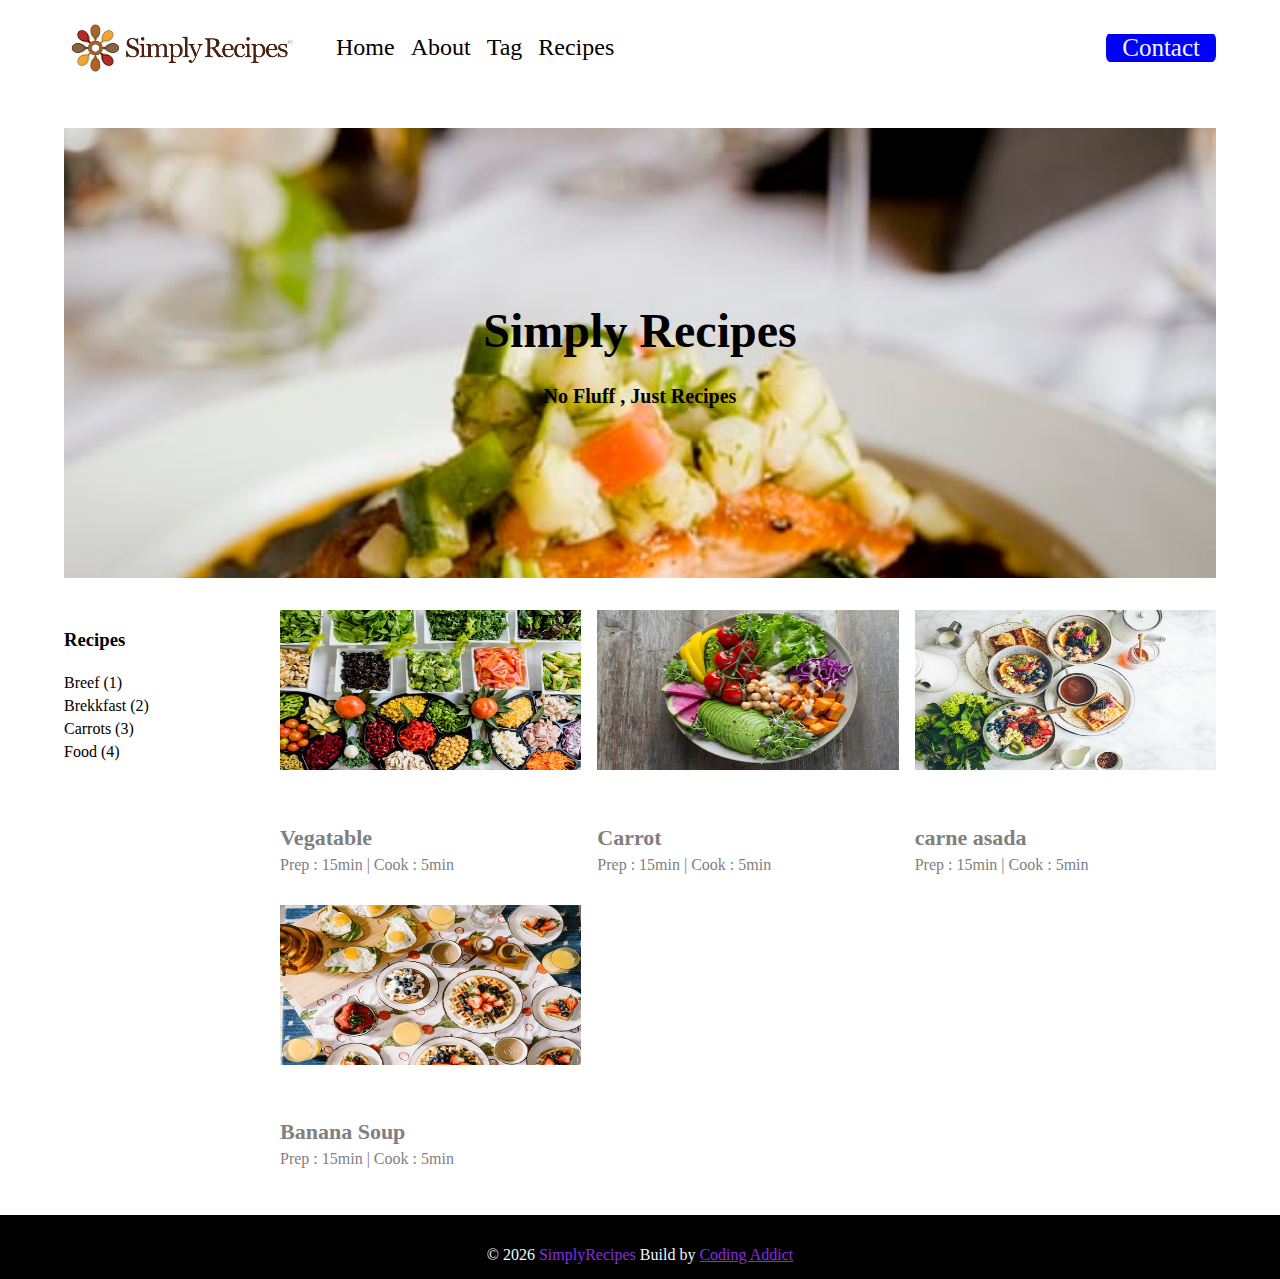
<file: index.html>
<!DOCTYPE html>
<html lang="en">
<head>
    <meta charset="UTF-8">
    <meta http-equiv="X-UA-Compatible" content="IE=edge">
    <meta name="viewport" content="width=device-width, initial-scale=1.0">
    <title>HTML AND CSS PROJECT</title>
    <link rel="stylesheet" href="https://pro.fontawesome.com/releases/v5.10.0/css/all.css" 
    integrity="sha384-AYmEC3Yw5cVb3ZcuHtOA93w35dYTsvhLPVnYs9eStHfGJvOvKxVfELGroGkvsg+p" crossorigin="anonymous"/>
    <link rel="stylesheet" href="css/main.css">

</head>
<body>
    <!-- nav -->
    <nav class="navbar">
        <div class="nav-center">
            <!-- header -->
            <div class="nav-header">
                <a href="index.html" class="nav-logo">
                    <img src="./img/logo.jpg" alt="">
                </a>
                <button type="button" class="btn nav-btn">
                 <i class="fas fa-align-justify"></i>   
                </button>
            </div>
            <!-- links -->

            <div class="nav-links">
                <a href="index.html" class="nav-link">Home</a>
                <a href="about.html" class="nav-link">About</a>
                <a href="tags.html" class="nav-link">Tag</a>
                <a href="recipes.html" class="nav-link">Recipes</a>
                <div class="nav-link contact-link">
                    <a href="contact.html" class="btn">contact</a>
                </div>
            </div>
        </div>
    </nav>
    <!-- end of nav -->
    <!-- main -->
    <main class="page">
        <header class="hero">
            <div class="hero-container">
                <div class="hero-text">
                    <h1>Simply Recipes</h1>
                    <h4>No Fluff , Just Recipes</h4>
                </div>
            </div>
        </header>
        <!-- end of header -->
        <!-- recipes container -->
        <section class="recipes-container">
            <!-- tags container -->
             <div class="tags-container">
                 <h3>Recipes</h3>
                 <div class="tag-list">
                     <a href="tag-template.html">Breef (1)</a>
                     <a href="tag-template.html">Brekkfast (2)</a>
                     <a href="tag-template.html">Carrots (3)</a>
                     <a href="tag-template.html">Food (4)</a>
                 </div>
             </div>
            <!-- end tags container -->
            <!--recipes container -->
            <div class="recipes-list">
             <!-- single recipes -->
             <a href="single-recipes.html" class="recipe">
                 <img src="./img/main2.jpg" alt="food" class="img recipe-img">
                <h5>Vegatable</h5>
                <p>Prep : 15min | Cook : 5min </p>    
                
                </a>

                 <!-- single recipes -->
             <a href="single-recipes.html" class="recipe">
                <img src="./img/main3.jpg" alt="food" class="img recipe-img">
               <h5>Carrot</h5>
               <p>Prep : 15min | Cook : 5min </p>    
               
               </a>

                <!-- single recipes -->
             <a href="single-recipes.html" class="recipe">
                <img src="./img/main4.jpg" alt="food" class="img recipe-img">
               <h5>carne asada</h5>
               <p>Prep : 15min | Cook : 5min </p>    
               
               </a>

                 <!-- single recipes -->
             <a href="single-recipes.html" class="recipe">
                <img src="./img/main5.jpg" alt="food" class="img recipe-img">
               <h5>Banana Soup</h5>
               <p>Prep : 15min | Cook : 5min </p>    
               
               </a>




            </div>
            <!-- end recipes container -->
        </section>

        <!-- end of recipes container -->
    </main>
    <!-- end of main -->
    <!-- footer -->
    <footer class="page-footer">
        <p>
            &copy; <span id="date">2021</span>
            <span class="footer-logo">SimplyRecipes</span>
            Build by <a href="https://www.johnsmilga.com/">Coding Addict</a>
        </p>
    </footer>
    <script src="app.js"></script>
    
</body>
</html>
</file>
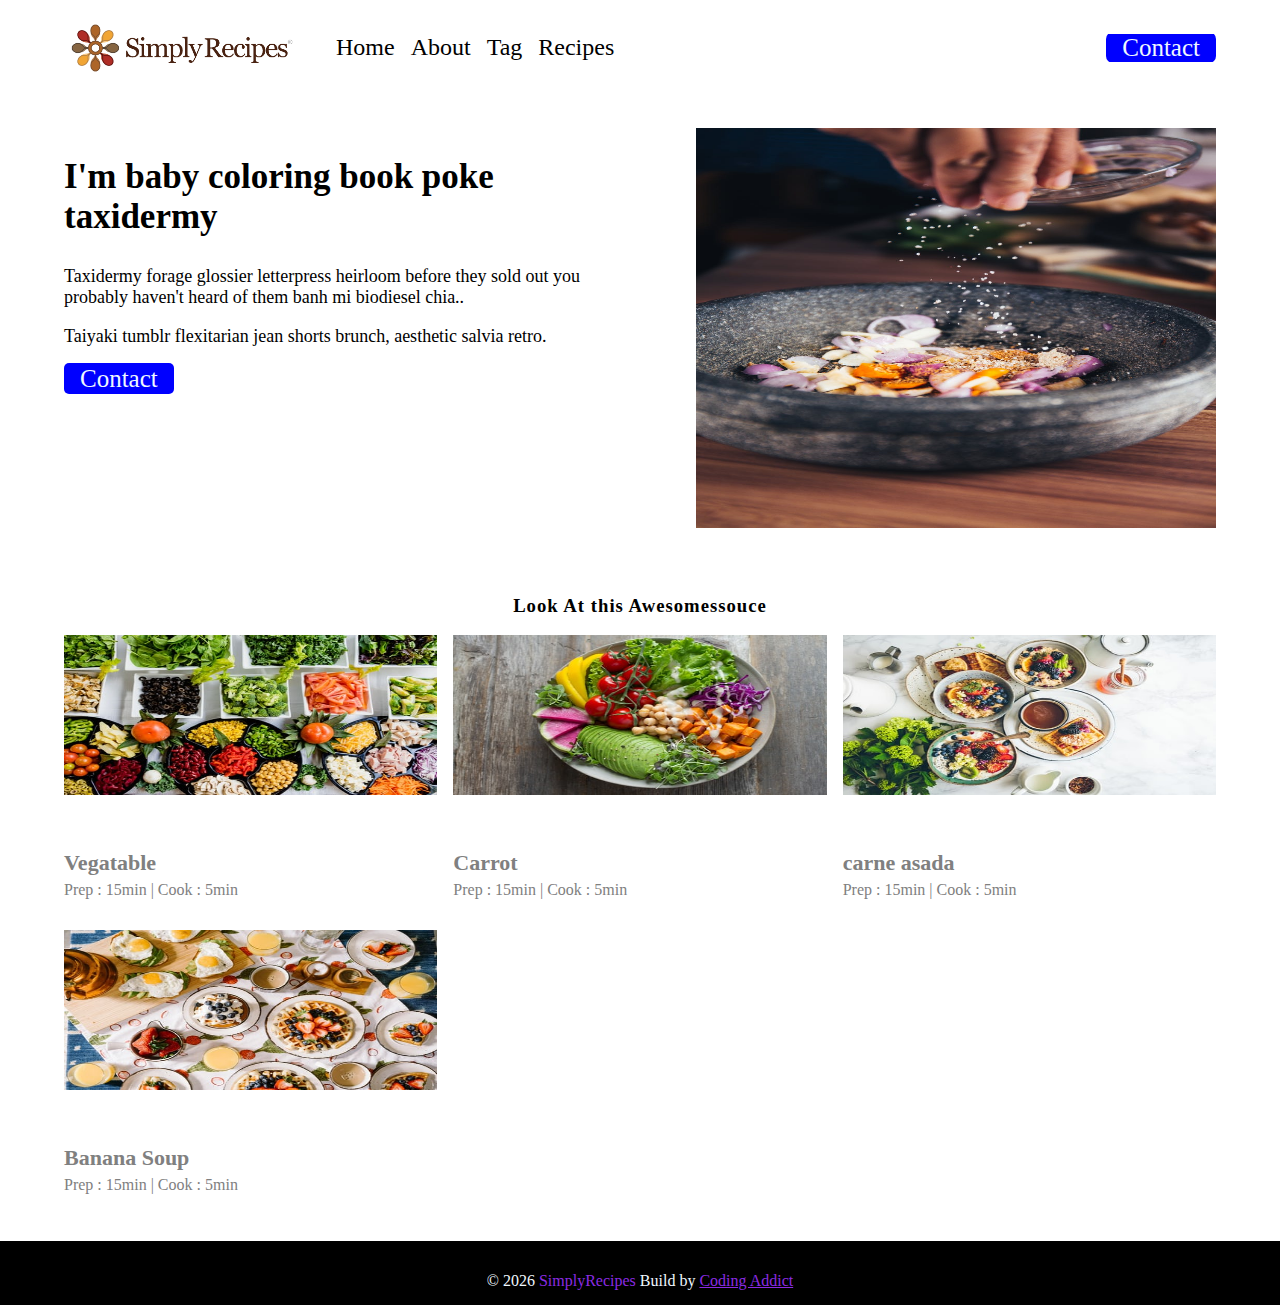
<file: about.html>
<!DOCTYPE html>
<html lang="en">
<head>
    <meta charset="UTF-8">
    <meta http-equiv="X-UA-Compatible" content="IE=edge">
    <meta name="viewport" content="width=device-width, initial-scale=1.0">
    <title>HTML AND CSS PROJECT</title>
    <link rel="stylesheet" href="https://pro.fontawesome.com/releases/v5.10.0/css/all.css" 
    integrity="sha384-AYmEC3Yw5cVb3ZcuHtOA93w35dYTsvhLPVnYs9eStHfGJvOvKxVfELGroGkvsg+p" crossorigin="anonymous"/>
    <link rel="stylesheet" href="css/main.css">

</head>
<body>
    <!-- nav -->
    <nav class="navbar">
        <div class="nav-center">
            <!-- header -->
            <div class="nav-header">
                <a href="index.html" class="nav-logo">
                    <img src="./img/logo.jpg" alt="">
                </a>
                <button type="button" class="btn nav-btn">
                 <i class="fas fa-align-justify"></i>   
                </button>
            </div>
            <!-- links -->

            <div class="nav-links">
                <a href="index.html" class="nav-link">Home</a>
                <a href="about.html" class="nav-link">About</a>
                <a href="tags.html" class="nav-link">Tag</a>
                <a href="recipes.html" class="nav-link">Recipes</a>
                <div class="nav-link contact-link">
                    <a href="contact.html" class="btn">contact</a>
                </div>
            </div>
        </div>
    </nav>
    <!-- end of nav -->
    <!-- main -->
    <main class="page">
        <section class="about-page">
            <article>
              <h2>I'm baby coloring book
                   poke taxidermy</h2>
              <p>
                Taxidermy forage glossier letterpress heirloom 
                before they sold out you probably 
                haven't heard of them banh mi biodiesel chia..
              </p> 
              <p>
                Taiyaki tumblr flexitarian jean 
                shorts brunch, aesthetic salvia retro.
              </p>
              <a href="contact.html"class="btn">Contact</a>
            </article>
            <img src="/img/about.jpeg" alt="pouring-salt" class="img about-img">
        </section>
        <section class="featured-recipes">
            <h3 class="featured-title">Look At this Awesomessouce </h3>

            <div class="recipes-list">
                <!-- single recipes -->
                <a href="single-recipes.html" class="recipe">
                    <img src="./img/main2.jpg" alt="food" class="img recipe-img">
                   <h5>Vegatable</h5>
                   <p>Prep : 15min | Cook : 5min </p>    
                   
                   </a>
   
                    <!-- single recipes -->
                <a href="single-recipes.html" class="recipe">
                   <img src="./img/main3.jpg" alt="food" class="img recipe-img">
                  <h5>Carrot</h5>
                  <p>Prep : 15min | Cook : 5min </p>    
                  
                  </a>
   
                   <!-- single recipes -->
                <a href="single-recipes.html" class="recipe">
                   <img src="./img/main4.jpg" alt="food" class="img recipe-img">
                  <h5>carne asada</h5>
                  <p>Prep : 15min | Cook : 5min </p>    
                  
                  </a>
   
                    <!-- single recipes -->
                <a href="single-recipes.html" class="recipe">
                   <img src="./img/main5.jpg" alt="food" class="img recipe-img">
                  <h5>Banana Soup</h5>
                  <p>Prep : 15min | Cook : 5min </p>    
                  
                  </a>
   
   
   
   
               </div>
        </section>
    </main>
    <!-- end of main -->
    <!-- footer -->
    <footer class="page-footer">
        <p>
            &copy; <span id="date">2021</span>
            <span class="footer-logo">SimplyRecipes</span>
            Build by <a href="https://www.johnsmilga.com/">Coding Addict</a>
        </p>
    </footer>
    <script src="app.js"></script>
    
</body>
</html>
</file>
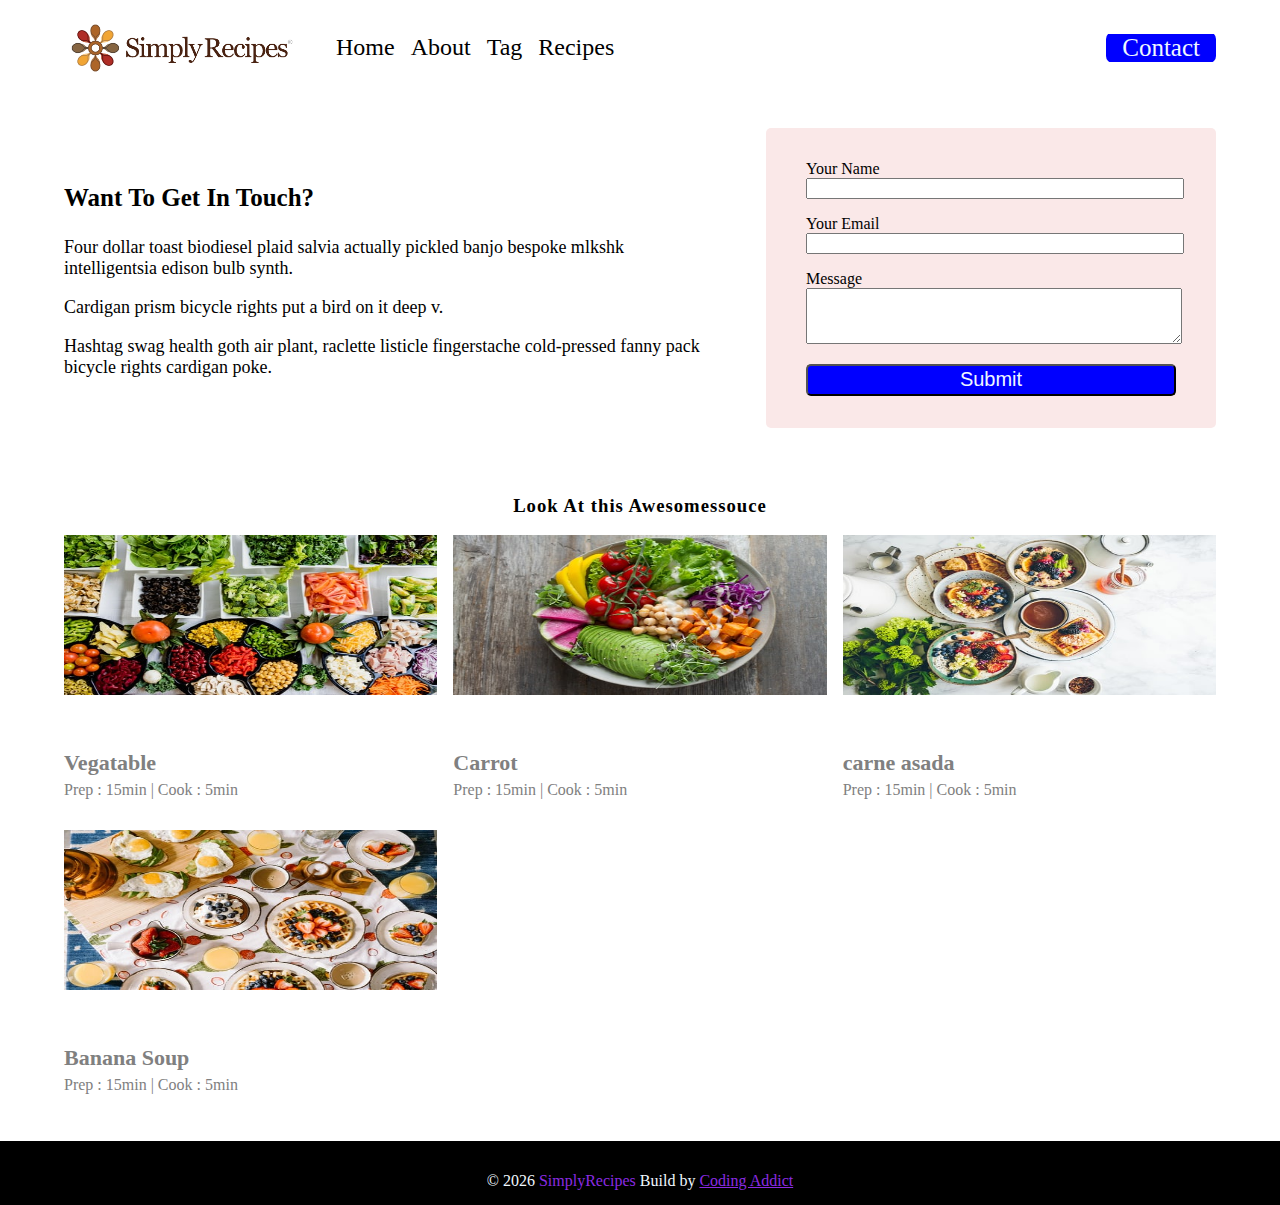
<file: contact.html>
<!DOCTYPE html>
<html lang="en">
<head>
    <meta charset="UTF-8">
    <meta http-equiv="X-UA-Compatible" content="IE=edge">
    <meta name="viewport" content="width=device-width, initial-scale=1.0">
    <title>HTML AND CSS PROJECT</title>
    <link rel="stylesheet" href="https://pro.fontawesome.com/releases/v5.10.0/css/all.css" 
    integrity="sha384-AYmEC3Yw5cVb3ZcuHtOA93w35dYTsvhLPVnYs9eStHfGJvOvKxVfELGroGkvsg+p" crossorigin="anonymous"/>
    <link rel="stylesheet" href="css/main.css">

</head>
<body>
    <!-- nav -->
    <nav class="navbar">
        <div class="nav-center">
            <!-- header -->
            <div class="nav-header">
                <a href="index.html" class="nav-logo">
                    <img src="./img/logo.jpg" alt="">
                </a>
                <button type="button" class="btn nav-btn">
                 <i class="fas fa-align-justify"></i>   
                </button>
            </div>
            <!-- links -->

            <div class="nav-links">
                <a href="index.html" class="nav-link">Home</a>
                <a href="about.html" class="nav-link">About</a>
                <a href="tags.html" class="nav-link">Tag</a>
                <a href="recipes.html" class="nav-link">Recipes</a>
                <div class="nav-link contact-link">
                    <a href="contact.html" class="btn">contact</a>
                </div>
            </div>
        </div>
    </nav>
    <!-- end of nav -->
    <!-- main -->
    <main class="page">
       <section class="contact-container">
           <article class="contact-info">
               <h3>Want To Get In Touch?</h3>
               <p>
                Four dollar toast biodiesel plaid salvia 
                actually pickled banjo bespoke mlkshk 
                intelligentsia edison bulb synth.
               </p>
               <p>
                Cardigan prism bicycle rights put a bird on it deep v.
               </p>
               <p>
                Hashtag swag health goth air plant, 
                raclette listicle fingerstache cold-pressed 
                fanny pack bicycle rights cardigan poke.
               </p>
           </article>
           <article>
               <form  class="form contact-form">
                   <!-- single form row -->
                   <div class="form-row">
                       <label for="name" class="form-label">Your Name</label><br>
                       <input type="name" name="name" id="name" class="form-input"><br>
                   </div>
                    <!-- end single form row -->
                    <div class="form-row">
                        <label for="email" class="form-label">Your Email</label><br>
                        <input type="email" name="name" id="email" class="form-input"><br>
                    </div>
                     <!-- end single form row -->
                     <div class="form-row">
                         <label for="message" class="form-label">Message</label><br>
                         <textarea name="message" id="message" class="form-textarea"></textarea><br>
                     </div>
                     <button type="submit" class="btn btn-block">Submit</button>

               </form>
           </article>
       </section>
           
             
        <section class="featured-recipes">
            <h3 class="featured-title">Look At this Awesomessouce </h3>

            <div class="recipes-list">
                <!-- single recipes -->
                <a href="single-recipes.html" class="recipe">
                    <img src="./img/main2.jpg" alt="food" class="img recipe-img">
                   <h5>Vegatable</h5>
                   <p>Prep : 15min | Cook : 5min </p>    
                   
                   </a>
   
                    <!-- single recipes -->
                <a href="single-recipes.html" class="recipe">
                   <img src="./img/main3.jpg" alt="food" class="img recipe-img">
                  <h5>Carrot</h5>
                  <p>Prep : 15min | Cook : 5min </p>    
                  
                  </a>
   
                   <!-- single recipes -->
                <a href="single-recipes.html" class="recipe">
                   <img src="./img/main4.jpg" alt="food" class="img recipe-img">
                  <h5>carne asada</h5>
                  <p>Prep : 15min | Cook : 5min </p>    
                  
                  </a>
   
                    <!-- single recipes -->
                <a href="single-recipes.html" class="recipe">
                   <img src="./img/main5.jpg" alt="food" class="img recipe-img">
                  <h5>Banana Soup</h5>
                  <p>Prep : 15min | Cook : 5min </p>    
                  
                  </a>
   
   
   
   
               </div>
        </section>
    </main>
    <!-- end of main -->
    <!-- footer -->
    <footer class="page-footer">
        <p>
            &copy; <span id="date">2021</span>
            <span class="footer-logo">SimplyRecipes</span>
            Build by <a href="https://www.johnsmilga.com/">Coding Addict</a>
        </p>
    </footer>
    <script src="app.js"></script>
    
</body>
</html>
</file>
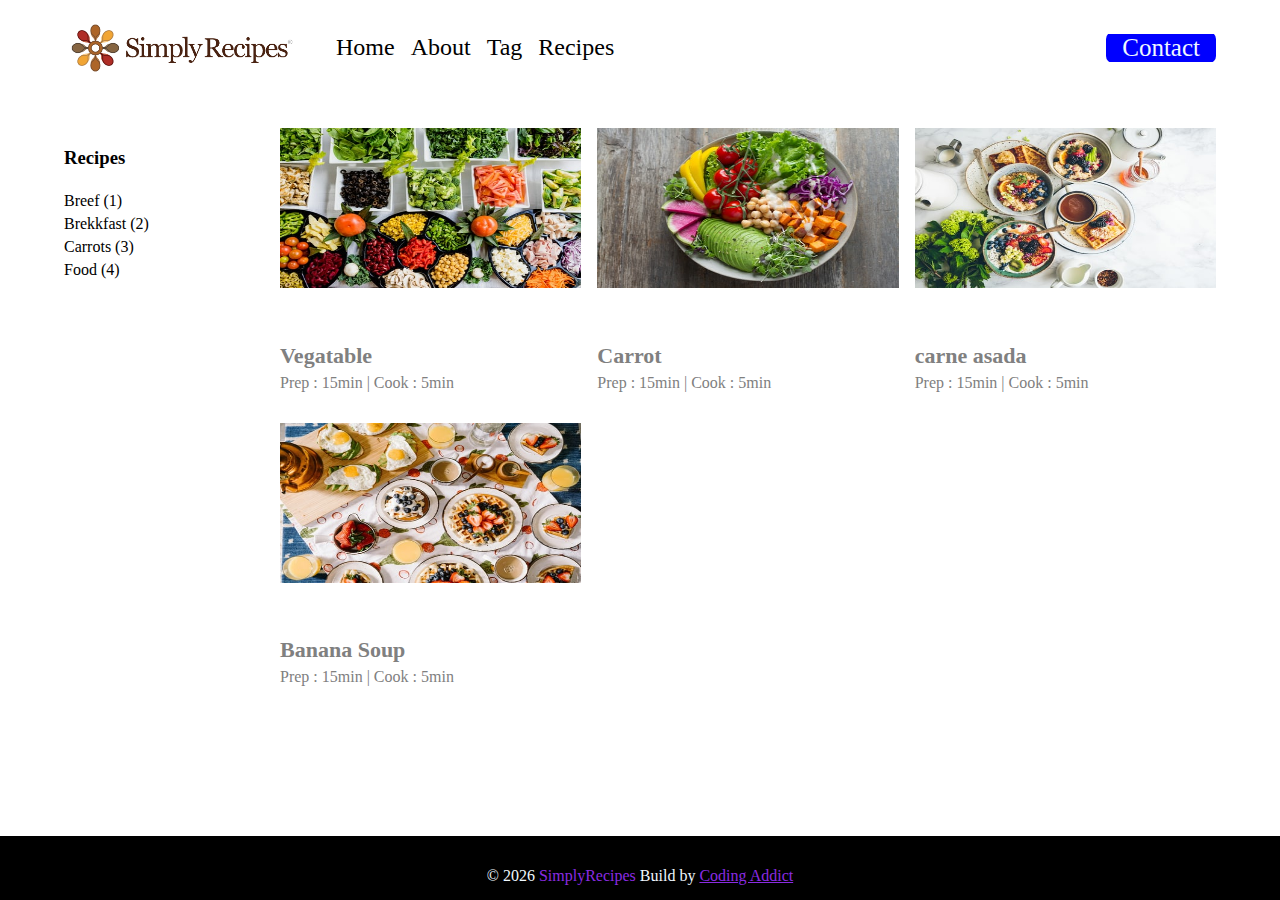
<file: recipes.html>
<!DOCTYPE html>
<html lang="en">
<head>
    <meta charset="UTF-8">
    <meta http-equiv="X-UA-Compatible" content="IE=edge">
    <meta name="viewport" content="width=device-width, initial-scale=1.0">
    <title>HTML AND CSS PROJECT</title>
    <link rel="stylesheet" href="https://pro.fontawesome.com/releases/v5.10.0/css/all.css" 
    integrity="sha384-AYmEC3Yw5cVb3ZcuHtOA93w35dYTsvhLPVnYs9eStHfGJvOvKxVfELGroGkvsg+p" crossorigin="anonymous"/>
    <link rel="stylesheet" href="css/main.css">

</head>
<body>
    <!-- nav -->
    <nav class="navbar">
        <div class="nav-center">
            <!-- header -->
            <div class="nav-header">
                <a href="index.html" class="nav-logo">
                    <img src="./img/logo.jpg" alt="">
                </a>
                <button type="button" class="btn nav-btn">
                 <i class="fas fa-align-justify"></i>   
                </button>
            </div>
            <!-- links -->

            <div class="nav-links">
                <a href="index.html" class="nav-link">Home</a>
                <a href="about.html" class="nav-link">About</a>
                <a href="tags.html" class="nav-link">Tag</a>
                <a href="recipes.html" class="nav-link">Recipes</a>
                <div class="nav-link contact-link">
                    <a href="contact.html" class="btn">contact</a>
                </div>
            </div>
        </div>
    </nav>
    <!-- end of nav -->
    <!-- main -->
    <main class="page">
        <!-- recipes container -->
        <section class="recipes-container">
            <!-- tags container -->
             <div class="tags-container">
                 <h3>Recipes</h3>
                 <div class="tag-list">
                     <a href="tag-template.html">Breef (1)</a>
                     <a href="tag-template.html">Brekkfast (2)</a>
                     <a href="tag-template.html">Carrots (3)</a>
                     <a href="tag-template.html">Food (4)</a>
                 </div>
             </div>
            <!-- end tags container -->
            <!--recipes container -->
            <div class="recipes-list">
             <!-- single recipes -->
             <a href="single-recipes.html" class="recipe">
                 <img src="./img/main2.jpg" alt="food" class="img recipe-img">
                <h5>Vegatable</h5>
                <p>Prep : 15min | Cook : 5min </p>    
                
                </a>

                 <!-- single recipes -->
             <a href="single-recipes.html" class="recipe">
                <img src="./img/main3.jpg" alt="food" class="img recipe-img">
               <h5>Carrot</h5>
               <p>Prep : 15min | Cook : 5min </p>    
               
               </a>

                <!-- single recipes -->
             <a href="single-recipes.html" class="recipe">
                <img src="./img/main4.jpg" alt="food" class="img recipe-img">
               <h5>carne asada</h5>
               <p>Prep : 15min | Cook : 5min </p>    
               
               </a>

                 <!-- single recipes -->
             <a href="single-recipes.html" class="recipe">
                <img src="./img/main5.jpg" alt="food" class="img recipe-img">
               <h5>Banana Soup</h5>
               <p>Prep : 15min | Cook : 5min </p>    
               
               </a>




            </div>
            <!-- end recipes container -->
        </section>
        
    </main>
    <!-- end of main -->
    <!-- footer -->
    <footer class="page-footer">
        <p>
            &copy; <span id="date">2021</span>
            <span class="footer-logo">SimplyRecipes</span>
            Build by <a href="https://www.johnsmilga.com/">Coding Addict</a>
        </p>
    </footer>
    <script src="app.js"></script>
    
</body>
</html>
</file>
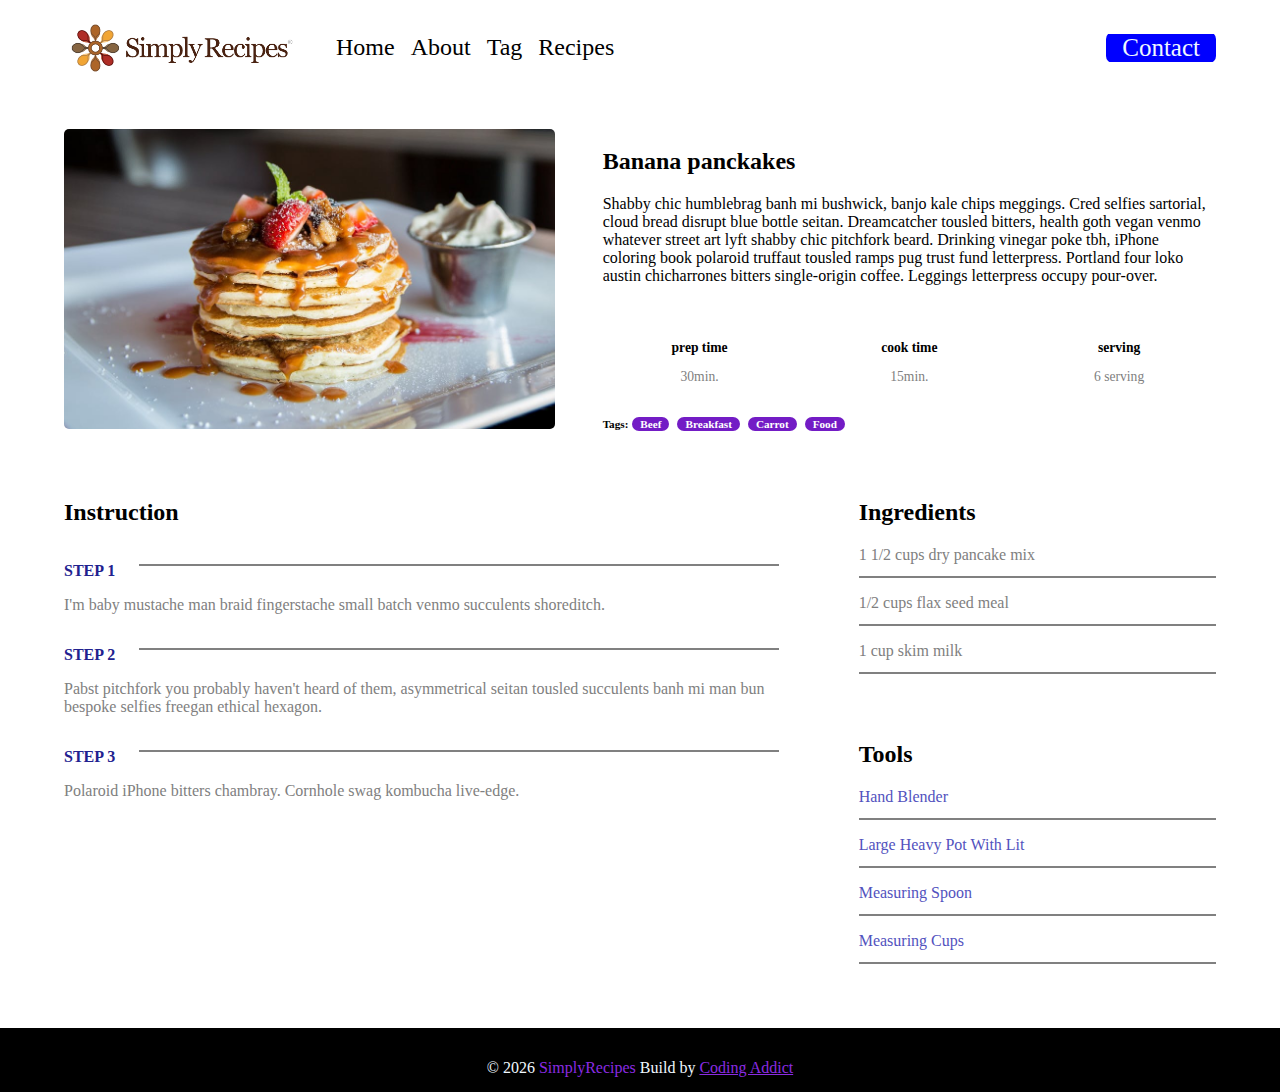
<file: single-recipes.html>
<!DOCTYPE html>
<html lang="en">
<head>
    <meta charset="UTF-8">
    <meta http-equiv="X-UA-Compatible" content="IE=edge">
    <meta name="viewport" content="width=device-width, initial-scale=1.0">
    <title>HTML AND CSS PROJECT</title>
    <link rel="stylesheet" href="https://pro.fontawesome.com/releases/v5.10.0/css/all.css" 
    integrity="sha384-AYmEC3Yw5cVb3ZcuHtOA93w35dYTsvhLPVnYs9eStHfGJvOvKxVfELGroGkvsg+p" crossorigin="anonymous"/>
    <link rel="stylesheet" href="css/main.css">

</head>
<body>
    <!-- nav -->
    <nav class="navbar">
        <div class="nav-center">
            <!-- header -->
            <div class="nav-header">
                <a href="index.html" class="nav-logo">
                    <img src="./img/logo.jpg" alt="">
                </a>
                <button type="button" class="btn nav-btn">
                 <i class="fas fa-align-justify"></i>   
                </button>
            </div>
            <!-- links -->

            <div class="nav-links">
                <a href="index.html" class="nav-link">Home</a>
                <a href="about.html" class="nav-link">About</a>
                <a href="tags.html" class="nav-link">Tag</a>
                <a href="recipes.html" class="nav-link">Recipes</a>
                <div class="nav-link contact-link">
                    <a href="contact.html" class="btn">contact</a>
                </div>
            </div>
        </div>
    </nav>
    <!-- end of nav -->
    <!-- main -->
    <main class="page">
        <div class="recipe-page">
            <section class="recipe-hero">
                <img src="./img/recipe-4.jpeg" class="img recipe-hero-img" alt="panckakes">
              <article>
                  <h2>Banana panckakes</h2>
                  <p>
                    Shabby chic humblebrag banh mi bushwick, 
                    banjo kale chips meggings. Cred selfies sartorial, 
                    cloud bread disrupt blue bottle seitan. Dreamcatcher tousled bitters, health goth vegan venmo whatever street art lyft shabby chic pitchfork beard.
                    Drinking vinegar poke tbh, iPhone coloring book polaroid truffaut tousled ramps pug trust fund letterpress. Portland four loko austin chicharrones bitters single-origin coffee.
                    Leggings letterpress occupy pour-over.
                  </p>
                  <!-- recipe icons -->
                  <div class="recipe-icons">
                      <!-- single reccipe icon -->
                      <article>
                          <i class="fas fa-clock"></i>
                          <h5>prep time</h5>
                          <p>30min. </p>
                      </article>
                      <!-- single reccipe icon -->
                      <article>
                        <i class="far fa-clock"></i>
                        <h5>cook time</h5>
                        <p>15min. </p>
                    </article>
                    <!-- single reccipe icon -->
                    <article>
                        <i class="fas fa-user-friends"></i>
                        <h5>serving</h5>
                        <p>6 serving</p>
                    </article>
                  </div>
                  <!-- recipe tags -->
                  <div class="recipe-tags">
                      Tags:<a href="tag-template.html">Beef</a>
                      <a href="tag-template.html">Breakfast</a>
                      <a href="tag-template.html">Carrot</a>
                      <a href="tag-template.html">Food</a>
                  </div>
              </article>
            </section>
            <!-- recipe content -->
            <section class="recipe-content">
                <article>
             <!-- single instruction -->
             <div class="single-instruction">
                 <h2>Instruction</h2>
                 <header>
                     <p>Step 1</p>
                     <div></div>
                 </header>
                 <p>I'm baby mustache man braid fingerstache 
                     small batch venmo succulents shoreditch.</p>
             </div>
             <div class="single-instruction">
                <header>
                    <p>Step 2</p>
                    <div></div>
                </header>
                <p>Pabst pitchfork you probably haven't heard of them, asymmetrical seitan tousled succulents
                    banh mi man bun bespoke selfies freegan ethical hexagon.</p>
            </div>
            <div class="single-instruction">
                <header>
                    <p>Step 3</p>
                    <div></div>
                </header>
                <p>Polaroid iPhone bitters chambray. 
                    Cornhole swag kombucha live-edge.</p>
            </div>
                </article>
                <article class="second-column">
                    <div>
                    <h2>Ingredients</h2>
                    <p class="single-ingredient">
                        1 1/2 cups dry pancake mix
                    </p>
                    <p class="single-ingredient">
                         1/2 cups flax seed meal
                    </p>
                    <p class="single-ingredient">
                        1 cup skim milk
                    </p>
                </div>
                <div>
                    <h2>Tools</h2>
                    <p class="single-tool">Hand Blender</p>
                    <p class="single-tool">Large heavy pot with lit</p>
                    <p class="single-tool">Measuring spoon</p>
                    <p class="single-tool">Measuring cups</p>
                </div>
                </article>
            </section>
        </div>
       
    </main>
    <!-- end of main -->
    <!-- footer -->
    <footer class="page-footer">
        <p>
            &copy; <span id="date">2021</span>
            <span class="footer-logo">SimplyRecipes</span>
            Build by <a href="https://www.johnsmilga.com/">Coding Addict</a>
        </p>
    </footer>
    <script src="app.js"></script>
    
</body>
</html>
</file>
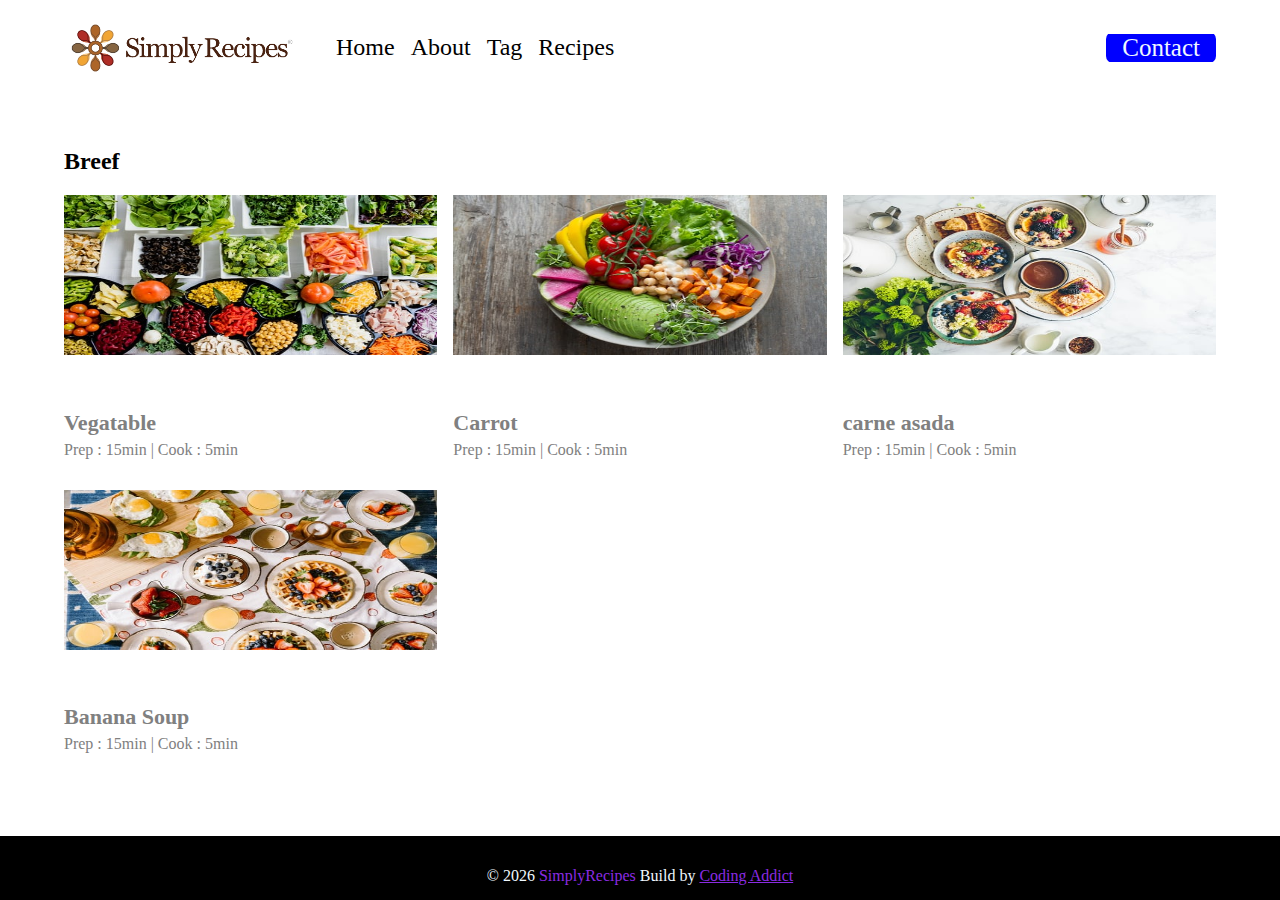
<file: tag-template.html>
<!DOCTYPE html>
<html lang="en">
<head>
    <meta charset="UTF-8">
    <meta http-equiv="X-UA-Compatible" content="IE=edge">
    <meta name="viewport" content="width=device-width, initial-scale=1.0">
    <title>HTML AND CSS PROJECT</title>
    <link rel="stylesheet" href="https://pro.fontawesome.com/releases/v5.10.0/css/all.css" 
    integrity="sha384-AYmEC3Yw5cVb3ZcuHtOA93w35dYTsvhLPVnYs9eStHfGJvOvKxVfELGroGkvsg+p" crossorigin="anonymous"/>
    <link rel="stylesheet" href="css/main.css">

</head>
<body>
    <!-- nav -->
    <nav class="navbar">
        <div class="nav-center">
            <!-- header -->
            <div class="nav-header">
                <a href="index.html" class="nav-logo">
                    <img src="./img/logo.jpg" alt="">
                </a>
                <button type="button" class="btn nav-btn">
                 <i class="fas fa-align-justify"></i>   
                </button>
            </div>
            <!-- links -->

            <div class="nav-links">
                <a href="index.html" class="nav-link">Home</a>
                <a href="about.html" class="nav-link">About</a>
                <a href="tags.html" class="nav-link">Tag</a>
                <a href="recipes.html" class="nav-link">Recipes</a>
                <div class="nav-link contact-link">
                    <a href="contact.html" class="btn">contact</a>
                </div>
            </div>
        </div>
    </nav>
    <!-- end of nav -->
    <!-- main -->
    <main class="page">
        <!-- recipes container -->
        <h2>Breef</h2>
            <!--recipes container -->
            <div class="recipes-list">
             <!-- single recipes -->
             <a href="single-recipes.html" class="recipe">
                 <img src="./img/main2.jpg" alt="food" class="img recipe-img">
                <h5>Vegatable</h5>
                <p>Prep : 15min | Cook : 5min </p>    
                
                </a>

                 <!-- single recipes -->
             <a href="single-recipes.html" class="recipe">
                <img src="./img/main3.jpg" alt="food" class="img recipe-img">
               <h5>Carrot</h5>
               <p>Prep : 15min | Cook : 5min </p>    
               
               </a>

                <!-- single recipes -->
             <a href="single-recipes.html" class="recipe">
                <img src="./img/main4.jpg" alt="food" class="img recipe-img">
               <h5>carne asada</h5>
               <p>Prep : 15min | Cook : 5min </p>    
               
               </a>

                 <!-- single recipes -->
             <a href="single-recipes.html" class="recipe">
                <img src="./img/main5.jpg" alt="food" class="img recipe-img">
               <h5>Banana Soup</h5>
               <p>Prep : 15min | Cook : 5min </p>    
               
               </a>




            </div>
            <!-- end recipes container -->
       
        
    </main>
    <!-- end of main -->
    <!-- footer -->
    <footer class="page-footer">
        <p>
            &copy; <span id="date">2021</span>
            <span class="footer-logo">SimplyRecipes</span>
            Build by <a href="https://www.johnsmilga.com/">Coding Addict</a>
        </p>
    </footer>
    <script src="app.js"></script>
    
</body>
</html>
</file>
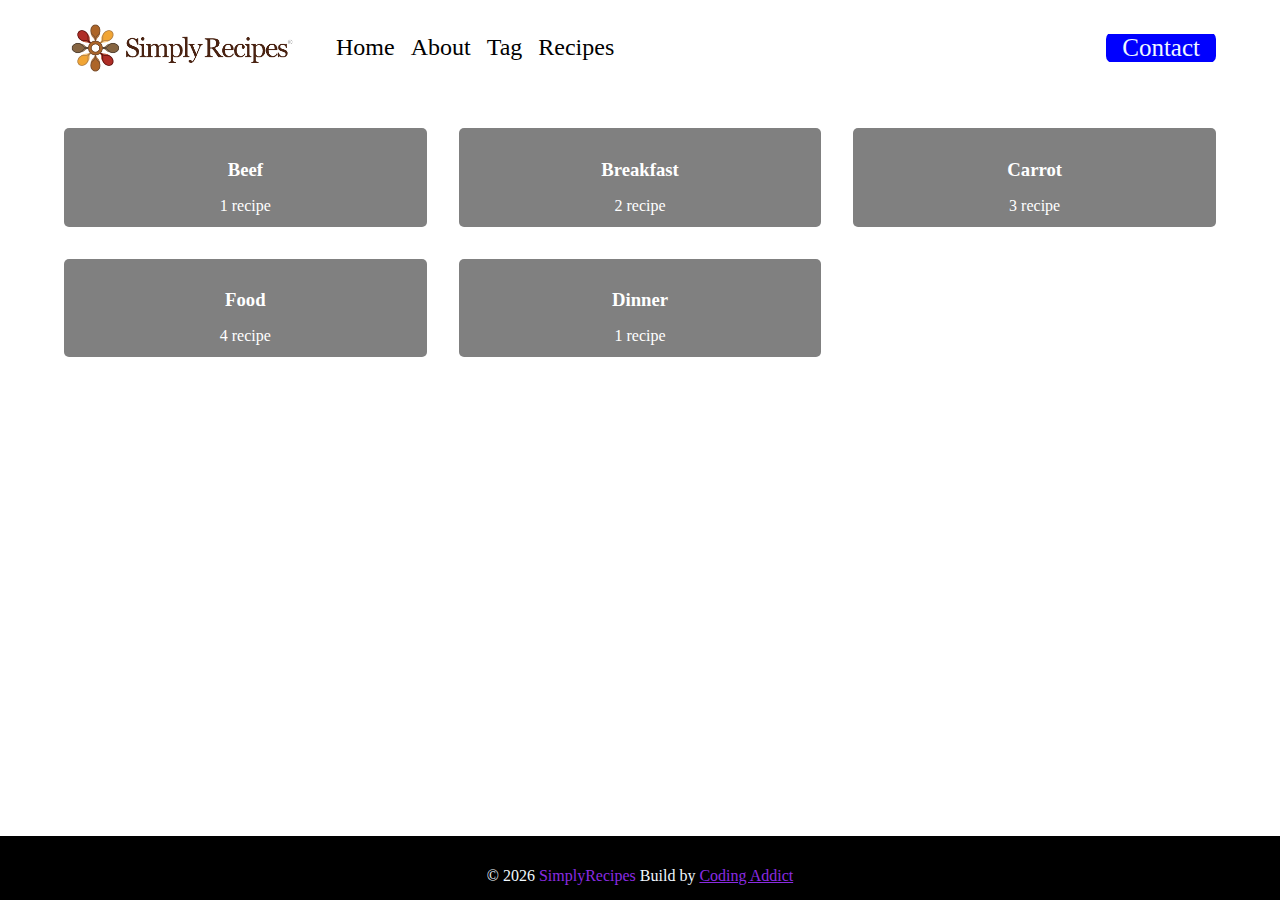
<file: tags.html>
<!DOCTYPE html>
<html lang="en">
<head>
    <meta charset="UTF-8">
    <meta http-equiv="X-UA-Compatible" content="IE=edge">
    <meta name="viewport" content="width=device-width, initial-scale=1.0">
    <title>HTML AND CSS PROJECT</title>
    <link rel="stylesheet" href="https://pro.fontawesome.com/releases/v5.10.0/css/all.css" 
    integrity="sha384-AYmEC3Yw5cVb3ZcuHtOA93w35dYTsvhLPVnYs9eStHfGJvOvKxVfELGroGkvsg+p" crossorigin="anonymous"/>
    <link rel="stylesheet" href="css/main.css">

</head>
<body>
    <!-- nav -->
    <nav class="navbar">
        <div class="nav-center">
            <!-- header -->
            <div class="nav-header">
                <a href="index.html" class="nav-logo">
                    <img src="./img/logo.jpg" alt="">
                </a>
                <button type="button" class="btn nav-btn">
                 <i class="fas fa-align-justify"></i>   
                </button>
            </div>
            <!-- links -->

            <div class="nav-links">
                <a href="index.html" class="nav-link">Home</a>
                <a href="about.html" class="nav-link">About</a>
                <a href="tags.html" class="nav-link">Tag</a>
                <a href="recipes.html" class="nav-link">Recipes</a>
                <div class="nav-link contact-link">
                    <a href="contact.html" class="btn">contact</a>
                </div>
            </div>
        </div>
    </nav>
    <!-- end of nav -->
    <!-- main -->
    <main class="page">
        <section class="tags-wrapper">
            <!-- single tag -->
             <a href="tag-template.html" class="tag">
                 <h3>Beef</h3>
                 <p>1 recipe</p>
             </a>

            <!-- end of single tag -->
            <!-- single tag -->
            <a href="tag-template.html" class="tag">
                <h3>Breakfast</h3>
                <p>2 recipe</p>
            </a>

           <!-- end of single tag -->
           <!-- single tag -->
           <a href="tag-template.html" class="tag">
            <h3>Carrot</h3>
            <p>3 recipe</p>
        </a>

       <!-- end of single tag -->
       <!-- single tag -->
       <a href="tag-template.html" class="tag">
        <h3>Food</h3>
        <p>4 recipe</p>
    </a>

   <!-- end of single tag -->
   <!-- single tag -->
   <a href="tag-template.html" class="tag">
    <h3>Dinner</h3>
    <p>1 recipe</p>
</a>

<!-- end of single tag -->
        </section>
    </main>
    <!-- end of main -->
    <!-- footer -->
    <footer class="page-footer">
        <p>
            &copy; <span id="date">2021</span>
            <span class="footer-logo">SimplyRecipes</span>
            Build by <a href="https://www.johnsmilga.com/">Coding Addict</a>
        </p>
    </footer>
    <script src="app.js"></script>
    
</body>
</html>
</file>
<file: css/main.css>
body{
    margin: 0;
    padding: 0;
}

/* navbar */
.navbar{
display: flex;
justify-content: center;
align-items: center;
/* border: 2px solid red; */
}
.nav-center{
    width: 90vw;
    max-width: var(--max-width);
    /* background: red; */
}
.nav-header{
    height: 6rem;
    display: flex;
    justify-content: space-between;
    align-items: center;
}
.nav-logo{
    /* background: red; */
    display: flex;
    align-items: center;

}
.nav-header img{
    width: 240px;
}
.nav-btn{
    padding: 0.15rem 0.75rem;
}
.nav-btn i{
    font-size: 1.25rem;
}
.nav-links{
    display: flex;
    flex-direction: column;
    
    /* todo */
    height: 0;
    overflow: hidden;
    transition: var(--transition);
}
.show-links{
    height:290px;
}
.nav-link{
    display: block;
    text-align: center;
    font-size: 20px;
    text-decoration: none;
    text-transform: capitalize;
    color: var(--gray-900);
    letter-spacing: var(--letterSpacing);
    padding: 1rem 0;
    border-top: 1px solid gray;
    transition: var(--transition);
}
.nav-link:hover{
    color: var(--primary-500);

}
.contact-link a{
    background: blue;
    color: aliceblue;
    font-size: 25px;
    border-radius: 7px;
    text-decoration: none;
    padding: 0.15rem 1rem;
    

}
@media screen  and (min-width:992px){
    .nav-btn{
        display: none;
    }
    .navbar{
        height: 6rem;
    }
    .nav-center{
        display: flex;
        align-items: center;
    }
    .nav-header{
        height: auto;
        margin-right: 2rem;
    }
    .nav-links{
        height: auto;
        flex-direction: row;
        align-items: center;
        /* background: red; */
        width: 100%;
    }
    .nav-link{
        padding: 0;
        border-top: none;
        margin-right: 1rem;
        font-size: 1.5rem;
    }
    .contact-link{
        margin-left: auto;
        margin-right: 0;
        border-radius: 4px;
    }
    
}
/* 
  page

*/
.page{
    /* background: red; */
    width: 90vw;
    max-width: var(--max-width);
    margin: 0 auto;
    padding-top: 2rem;
    min-height: calc(100vh - (4rem + 8rem));
    
    
    
}
/* 
footer

*/
.page-footer{
    height: 4rem;
    /* text-align: center; */
    background: black;
    color: aliceblue;
    display: flex;
    align-items: center;
    justify-content: center;
    
    
}
.page-footer p{
    margin-bottom: 0;
}
.footer-logo,.page-footer a{
    color: blueviolet;

}
/* 
hero
*/
.hero{
    height: 50vh;
    background: url(../img/main1.jpg) center/cover no-repeat;
    margin-bottom: 2rem;
    border-radius: var(--borderRadius);
    position: relative;
}
.hero-container{
    position: absolute;
    width: 100%;
    height: 100%;
    top: 0;
    left: 0;
    border-radius: var(--borderRadius);
    display: flex;
    align-items: center;
    justify-content: center;
}
.hero-text{
    text-align: center;
    font-size: 20px;
}
@media screen and (min-width:770px){
    .hero-text h1{
        font-size: 3rem;
        margin-bottom: 0;
    }
    
}
.tag-list a{
    text-decoration: none;
}
.recipes-container{
    display: grid;
    gap: 2rem 1rem;
    /* border: 2px solid; */
}
.tags-container{
    /* border: 2px solid blue; */
    order: 1;
    display: flex;
    flex-direction: column;
    padding-bottom: 3rem;
}
.img{
    background-size: cover;
    width: 100%;
    
}
.recipes-list{
    display: grid;
    gap: 2rem 1rem;
    padding-bottom: 3rem;
}
.tags-container h4{
    margin-bottom: 0.5rem;
    font-weight: 500;

}
.tag-list{
  display: grid;
  grid-template-columns: 1fr 1fr 1fr;
}
.tag-list a{
    text-transform: capitalize;
    margin-top: 5px;
    display: block;
    color: var(--grey-500);
    transition: var(--transition);
}
.tag-list a:hover{
    color: blue;
}
.recipe{
    display: block;
    text-decoration: none;
}
.recipe-img{
    height: 15rem;
    border-radius: var(--borderRadius);
    margin-bottom: 1rem;
}
.recipe h5{
    margin-bottom: 0;
    line-height: 1;
    color: grey;
    font-size: 22px;
    /* text-decoration: none; */
}
.recipe p{
    margin-bottom: 0;
    line-height: 1;
    margin-top: 0.5rem;
    color: grey;
    letter-spacing: var(--letterSpacing);

}
@media screen and (min-width:576px) {
    .recipes-list{
        grid-template-columns: 1fr 1fr;
    }
    .recipe-img{
        height: 10rem;
    }
}
@media screen and (min-width:992px) {
    .recipes-container{
        grid-template-columns: 200px 1fr;
    }
    .recipes p{
        font-size: 0.85rem;
    }
    .tags-container{
        order: 0;
    }
    .tag-list{
        grid-template-columns: 1fr;
        column-gap: 7px;
       
    }
}
@media screen and (min-width:1200px) {
   recipe h5{
       font-size: 1.15rem;
   }
   
    .recipes-list{
        grid-template-columns: 1fr 1fr 1fr;
   }
}
/* 

About

*/
.about-page h2{
    text-transform: none;
    
    font-weight: bold;
    font-size: 35px;
}
.about-page p{
    font-size: 18px;
    
}
.about-page{
    display: grid;
    gap: 4rem 7rem;
    padding-bottom: 3rem;
   

}
.btn{
    background: blue;
    color: aliceblue;
    text-decoration: none;
    font-size: 25px;
    width: 100px;
    padding: 0.15rem 1rem;
    border-radius: 5px;
   
}
.about-img{
    border-radius: var(--borderRadius);
    height: 200px;
   
}
@media screen and (min-width:992px) {
    .about-page{
        grid-template-columns: 1fr 1fr;
        grid-template-rows: 400px;
    }
    .about-img{
        height: 100%;
    }
    
}
.featured-title{
    text-align: center;
    font-weight: bold;
    letter-spacing: 1px;
}

/* 
contact
*/
.contact-form{
    width: 100%;
    margin: 0;
    /* border: 1px solid black; */
   
   }
   .contact-info p{
       font-size: 18px;

   }
   .contact-info h3{
       font-size: 25px;

   }
   .form{
       /* width: 100vw; */
    max-width: var(--fixed-width);
    background: rgb(250, 232, 232);
    border-radius: 5px;
    box-shadow: var(--shadow-2);
    padding: 2rem 2.5rem;
    box-sizing: border-box;
   }
   .form-row{
       margin-bottom: 1rem;
       width: 100%;
   }
   .form-input{
       width: 100%;
   }
   .form-textarea{
       width: 100%;
       height: 50px;
   }
   .btn-block{
       font-size: 20px;
      width: 100%;
   }
.contact-container{
    display: grid;
    gap: 2rem 3rem;
    padding-bottom: 3rem ;
}
@media screen and (min-width:992px) {
    .contact-container{
        grid-template-columns: 1fr 450px;
        align-items: center;
    }
    
}

/* 
tags page  


*/
.tags-wrapper{
    display: grid;
    gap: 2rem;
    padding-bottom: 3rem;
}
.tag{
    background: grey;
    text-decoration: none;
    border-radius:5px ;
    text-align: center;
    color: white;
    transition: var(--transition);
    padding: 0.75rem 0;
}
.tag:hover{
    background: rgb(125, 125, 240);
}
.tag h3,.tag p{
    margin-bottom: 0;
}
.tag h3{
    font-weight: 700;
}
@media screen and (min-width:576px){
    .tags-wrapper{
        grid-template-columns: 1fr 1fr;
    }  
}
@media screen and (min-width:992px){
    .tags-wrapper{
        grid-template-columns: repeat(3,1fr)
    }  
}
/* 
single recipes page
*/
.recipe-hero{
    display: grid;
    gap: 3rem;
}
.recipe-hero-img{
    height: 300px;
    border-radius: 5px;
}
.recipe-info p{
    color: grey;
}
.recipe-icons{
    display: grid;
    grid-template-columns: repeat(3,1fr);
    gap: 1rem;
    margin: 2rem 0;
    text-align: center;
}
.recipe-icons i{
    font-size: 1.5rem;
    color: blue;
}
.recipe-icons h5,.recipe-icons p{
    margin-bottom: 0;
    font-size: 0.85rem;
}
.recipe-icons p{
    color: grey;
}
.recipe-tags{
    display: flex;
    align-items: center;
    flex-wrap: wrap;
    font-size: 0.7em;
    font-weight: 600;
}
.recipe-tags a{
    text-decoration: none;
    background: rgb(115, 28, 197);
    border-radius: 52px;
    color: white;
    padding: 0.05rem 0.5rem;
    margin: 0 0.25rem;
    text-transform: capitalize;
}
@media screen and (min-width:992px) {
    .recipe-hero{
        grid-template-columns: 4fr 5fr;
        align-items: center;
    }
    
}
.recipe-content{
    padding: 3rem 0;
    display: grid;
    gap: 2rem 5rem;
}
@media screen and (min-width:992px) {
    .recipe-content{
        grid-template-columns: 2fr 1fr;
        
    }
    
}
.single-instruction header{
    display: grid;
    grid-template-columns: auto 1fr;
    gap: 1.5rem;
    align-items: center;
}
.single-instruction header p{
    text-transform: uppercase;
    margin-bottom: 0;
    font-weight: 600;
    color: rgb(33, 33, 143);
}
.single-instruction >p{
    color: grey;
}

.single-instruction header div{
    height: 2px;
    background:grey;
    margin-top: 5px;
}
.second-column{
    display: grid;
    row-gap: 2rem;

}
.single-ingredient{
    border-bottom: 2px solid grey;
    padding-bottom: 0.75rem;
    color: grey;
}
.single-tool{
    border-bottom: 2px solid grey;
    padding-bottom: 0.75rem;
    color: rgb(82, 82, 190);
    text-transform: capitalize;
}
</file>
